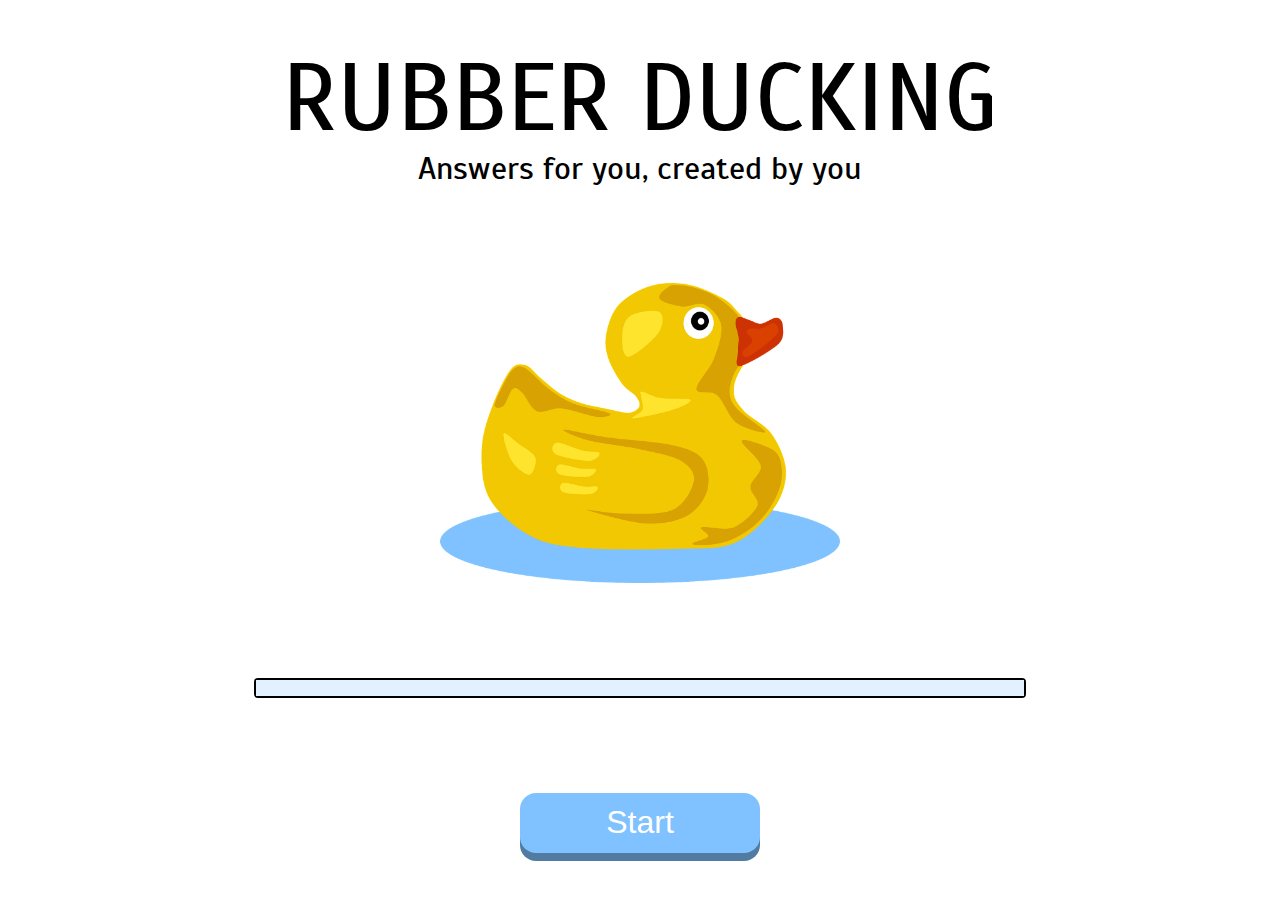
<file: index.html>
<!DOCTYPE html>
<html lang="en">
  <head>
    <meta charset="UTF-8" />
    <meta name="viewport" content="width=device-width, initial-scale=1.0" />
    <link
      rel="shortcut icon"
      href="assets/images/rubber_duck.png"
      type="image/png"
    />
    <link rel="stylesheet" href="assets/styles/style.css" />
    <title>Rubber Ducking</title>
    <script src="https://code.jquery.com/jquery-3.5.1.min.js"></script>
    <script src="assets/scripts/script.js"></script>
    <script src="assets/scripts/utils.js"></script>
    <script src="assets/scripts/components.js"></script>
    <script src="assets/scripts/api/eightBallAPI.js"></script>
    <script src="assets/scripts/api/quotesAPI.js"></script>
  </head>
  <body>
    <section class="splash">
      <div class="heading">
        <h1>Rubber Ducking</h1>
        <h4>Answers for you, created by you</h4>
      </div>
      <img
        id="duck-image"
        src="assets/images/rubber_duck.png"
        alt="Rubber Duck"
      />
      <div class="loading-container"><div class="loading-bar"></div></div>
      <button class="start-button disabled-btn" disabled>Start</button>
    </section>
  </body>
</html>
</file>
<file: assets/styles/style.css>
@import url("https://fonts.googleapis.com/css2?family=Scada:ital,wght@0,400;0,700;1,400;1,700&display=swap");

* {
  margin: 0;
  padding: 0;
  border: none;
  outline: none;
}

button {
  cursor: pointer;
}

button:focus,
input:focus {
  outline: none;
}

body {
  background-color: white;
  font-family: "Scada", sans-serif;
}

.splash {
  width: 100%;
  height: 100vh;
  display: flex;
  flex-direction: column;
  justify-content: space-around;
  align-items: center;
}

.heading {
  text-align: center;
}

.heading > h1 {
  font-weight: 100;
  font-size: 56px;
  text-transform: uppercase;
  line-height: 50px;
}

.heading > h4 {
  font-weight: 300;
  font-size: 18px;
}

#duck-image {
  height: 150px;
  width: 200px;
  background-size: auto;
  background-position: center;
  background-repeat: no-repeat;
}

.loading-container {
  width: 60%;
  height: 16px;
  background-color: transparent;
  border: 2px solid black;
  border-radius: 4px;
}

.loading-bar {
  background-color: #e1f1ff;
  height: 100%;
  width: 0%;
}

.start-button {
  border: none;
  width: 240px;
  height: 60px;
  background-color: #80c2ff;
  border-radius: 16px;
  color: white;
  font-size: 32px;
  box-shadow: 0 8px 0 #517ba1;
  transition: all 100ms ease-in-out;
}

.start-button:hover {
  box-shadow: 0 4px 0 #517ba1;
  transform: translateY(4px);
}

.disabled-btn {
  opacity: 0.2;
}

@media screen and (min-width: 723px) {
  .heading > h1 {
    font-size: 96px;
    line-height: 100px;
  }

  .heading > h4 {
    font-size: 32px;
  }

  #duck-image {
    height: 300px;
    width: 400px;
  }
}

/* second screen */

#home {
  width: 100%;
  height: 100vh;
}

@media screen and (min-width: 941px) {
  #home {
    display: grid;
    grid-template-columns: repeat(2, 1fr);
  }
}

/* Left Panel */

.left-panel {
  height: 100%;
  display: flex;
  flex-direction: column;
  transition: background-color 500ms ease-in-out;
}

.left-header-panel {
  height: 40px;
  width: 100%;
  background-color: #505050;
  color: white;
  font-size: 36px;
  text-transform: capitalize;
  display: flex;
  flex-direction: row;
  justify-content: left;
  align-items: center;
}

.left-header-panel > h2 {
  width: 100%;
  font-size: 24px;
  padding-left: 8px;
  color: white;
  font-weight: 200;
}

.mini-btn-container {
  height: 40px;
  /* width: 20%; */
  /* width: 250px; */
  display: flex;
  flex-direction: row;
  justify-content: space-evenly;
  align-items: center;
  margin-right: 4px;
}

.duck-mini-btn {
  /* height: 80%; */
  height: 30px;
  width: 30px;
  border-radius: 50%;
  margin: 0 4px;
}

#question-mini-btn {
  background-color: #ff8097;
}

#inspiration-mini-btn {
  background-color: #fff280;
}

#success-mini-btn {
  background-color: #80ffa4;
}

.left-message-panel {
  width: 100%;
  flex-grow: 1;
  background-color: #e1f1ff;
  overflow-y: scroll;
  display: flex;
  flex-direction: column;
}

.left-footer-panel {
  /* height: 40px; */
  width: 100%;
  background-color: #505050;
  color: white;
  font-size: 36px;
  text-transform: capitalize;
  display: flex;
  flex-direction: row;
  justify-content: space-evenly;
  align-items: center;
  padding: 10px 0;
}

#user-input {
  display: block;
  font-family: "Scada", sans-serif;
  resize: none;
  overflow: hidden;
  width: 80%;
  min-height: 20px;
  margin-left: 8px;
  background-color: transparent;
  border: 2px solid #939393;
  border-radius: 8px;
  font-size: 16px;
  color: white;
  padding: 2px 4px;
  /* padding-left: 8px; */
  overflow-x: none;
}

#user-input::-webkit-scrollbar {
  border-radius: 8px;
  width: 5px;
  height: 8px;
  background-color: #aaa; /* or add it to the track */
}

/* Add a thumb */
#user-input::-webkit-scrollbar-thumb {
  background: #000;
  border-radius: 8px;
}

.send-msg-btn {
  /* display: block; */
  height: 24px;
  width: 24px;
  background-color: transparent;
  /* border: 2px solid #939393; */
  /* border-radius: 50%; */
}

.send-msg-btn-icon {
  width: 100%;
  height: 100%;
  background-position: center;
  background-repeat: no-repeat;
  background-size: contain;
  filter: invert(70%);
}

.send-msg-btn:hover .send-msg-btn-icon {
  filter: invert(100%);
}

.duck-message {
  background-color: #517ba1;
  padding: 10px;
  width: 60%;
  word-wrap: break-word;
  color: white;
  border-radius: 8px;
  text-align: left;
  margin: 8px 16px;
  align-self: flex-end;
  white-space: pre-line;
  animation: messageAnim;
  animation-duration: 200ms;
  animation-fill-mode: forwards;
  animation-timing-function: linear;
}

.user-message {
  background-color: #7b7b7b;
  padding: 10px;
  width: 60%;
  word-wrap: break-word;
  color: white;
  border-radius: 8px;
  text-align: left;
  margin: 8px 16px;
  align-self: flex-start;
  animation: messageAnim;
  animation-duration: 200ms;
  animation-fill-mode: forwards;
  animation-timing-function: linear;
}

@keyframes messageAnim {
  0% {
    transform: scale(0);
  }
  80% {
    transform: scale(1.1);
  }
  100% {
    transform: scale(1);
  }
}

/* Right Panel */

.right-panel {
  display: none;
  height: 100%;
  background-color: white;
  /* display: flex; */
  flex-direction: column;
  justify-content: space-evenly;
  align-items: center;
  transition: background-color 400ms ease-in-out;
}

@media screen and (min-width: 941px) {
  .mini-btn-container {
    display: none;
  }

  .right-panel {
    display: flex;
  }
}

.btn-container {
  height: 120px;
  width: 80%;
  display: flex;
  flex-direction: row;
  justify-content: space-evenly;
  align-items: center;
}

.duck-btn {
  height: 80%;
  /* height: 100px; */
  width: 100px;
  border-radius: 50%;
  transition: all 200ms ease-in-out;
}

.red {
  color: #ff8097;
  font-style: italic;
}

.yellow {
  color: #fff280;
  font-style: italic;
}

.green {
  color: #80ffa4;
  font-style: italic;
}

#question-btn {
  background-color: #ff8097;
  box-shadow: 0 10px 0 #a95564;
}

#question-btn:hover {
  transform: translateY(5px);
  box-shadow: 0 5px 0 #a95564;
}

#inspiration-btn {
  background-color: #fff280;
  box-shadow: 0 10px 0 #a69d51;
}

#inspiration-btn:hover {
  transform: translateY(5px);
  box-shadow: 0 5px 0 #a69d51;
}

#success-btn {
  background-color: #80ffa4;
  box-shadow: 0 10px 0 #51a163;
}

#success-btn:hover {
  transform: translateY(5px);
  box-shadow: 0 5px 0 #51a163;
}

.darkmode {
  background-color: #202020;
}

@media screen and (min-width: 941px) {
  .darkmode {
    background-color: #202020;
    border-right: 2px solid #ffffff55;
    border-left: 2px solid #ffffff55;
  }
}

/* Success Modal */

.success-modal-container {
  position: absolute;
  top: 0;
  left: 0;
  width: 100%;
  height: 100%;
  background-color: rgba(255, 238, 0, 0.1);
  background-color: #ffc70095;
  z-index: 9999;
  display: flex;
  justify-content: center;
  align-items: center;
  backdrop-filter: blur(2px);
  overflow: hidden;
  animation: successModalContainerOpacity;
  animation-duration: 0.2s;
  animation-timing-function: linear;
  animation-fill-mode: forwards;
  animation-direction: normal;
}

@keyframes successModalContainerOpacity {
  from {
    opacity: 0;
  }
  to {
    opacity: 1;
  }
}

.success-modal {
  width: 80%;
  height: 60vh;
  background-color: white;
  border: 2px solid #ffc700;
  border-radius: 20px;
  z-index: 9999;
  display: flex;
  flex-direction: column;
  justify-content: space-around;
  align-items: center;
  padding: 32px;
  color: #505050;
  font-style: italic;
  transform-origin: 50%;
  animation: successModalOpacityScale;
  animation-delay: 0.1s;
  animation-duration: 0.3s;
  animation-timing-function: ease-in-out;
  animation-fill-mode: forwards;
  animation-direction: normal;
  transform: scale(0);
}

@keyframes successModalOpacityScale {
  0% {
    opacity: 0;
    transform: scale(0);
  }
  75% {
    transform: scale(1.1);
  }
  100% {
    opacity: 1;
    transform: scale(1);
  }
}

.close-modal-btn {
  /* display: block; */
  height: 24px;
  width: 24px;
  background-color: transparent;
  /* border: 2px solid #939393; */
  /* border-radius: 50%; */
  position: absolute;
  top: 24px;
  right: 24px;
}

.close-modal-btn-icon {
  width: 100%;
  height: 100%;
  background-position: center;
  background-repeat: no-repeat;
  background-size: contain;
  opacity: 0.6;
}

.close-modal-btn-icon:hover {
  opacity: 1;
}

.success-modal h2 {
  font-size: 54px;
}

.success-modal h4 {
  font-size: 18px;
  line-height: 18px;
}

.modal-button-container {
  display: flex;
  flex-direction: column;
  justify-content: space-evenly;
  align-items: stretch;
  width: 300px;
}

#modal-download-btn {
  /* width: 100%; */
  background-color: #fff280;
  border: 2px solid #ffc700;
  border-radius: 16px;
  font-size: 24px;
  color: #505050;
  font-style: italic;
  padding: 8px;
  margin-bottom: 8px;
  text-align: center;
  text-decoration: none;
}

#modal-done-btn {
  /* width: 100%; */
  background-color: #80ffa4;
  border: 2px solid #51a163;
  border-radius: 16px;
  font-size: 24px;
  color: #ffffff;
  font-weight: 500;
  font-style: italic;
  padding: 8px;
}

#modal-download-btn:hover,
#modal-done-btn:hover {
  opacity: 0.8;
}

/* Darkmode toggle */
.switch {
  position: relative;
  display: inline-block;
  width: 60px;
  height: 34px;
}

.small-toggle {
  transform: scale(0.5);
}

.switch input {
  opacity: 0;
  width: 0;
  height: 0;
}

.slider {
  position: absolute;
  cursor: pointer;
  top: 0;
  left: 0;
  right: 0;
  bottom: 0;
  background-color: #ccc;
  -webkit-transition: 0.4s;
  transition: 0.4s;
}

.slider:before {
  position: absolute;
  content: "";
  height: 26px;
  width: 26px;
  left: 4px;
  bottom: 4px;
  background-color: white;
  -webkit-transition: 0.4s;
  transition: 0.4s;
}

input:checked + .slider {
  background-color: #2196f3;
}

input:focus + .slider {
  box-shadow: 0 0 1px #2196f3;
}

input:checked + .slider:before {
  -webkit-transform: translateX(26px);
  -ms-transform: translateX(26px);
  transform: translateX(26px);
}

/* Rounded sliders */
.slider.round {
  border-radius: 34px;
}

.slider.round:before {
  border-radius: 50%;
}
</file>
